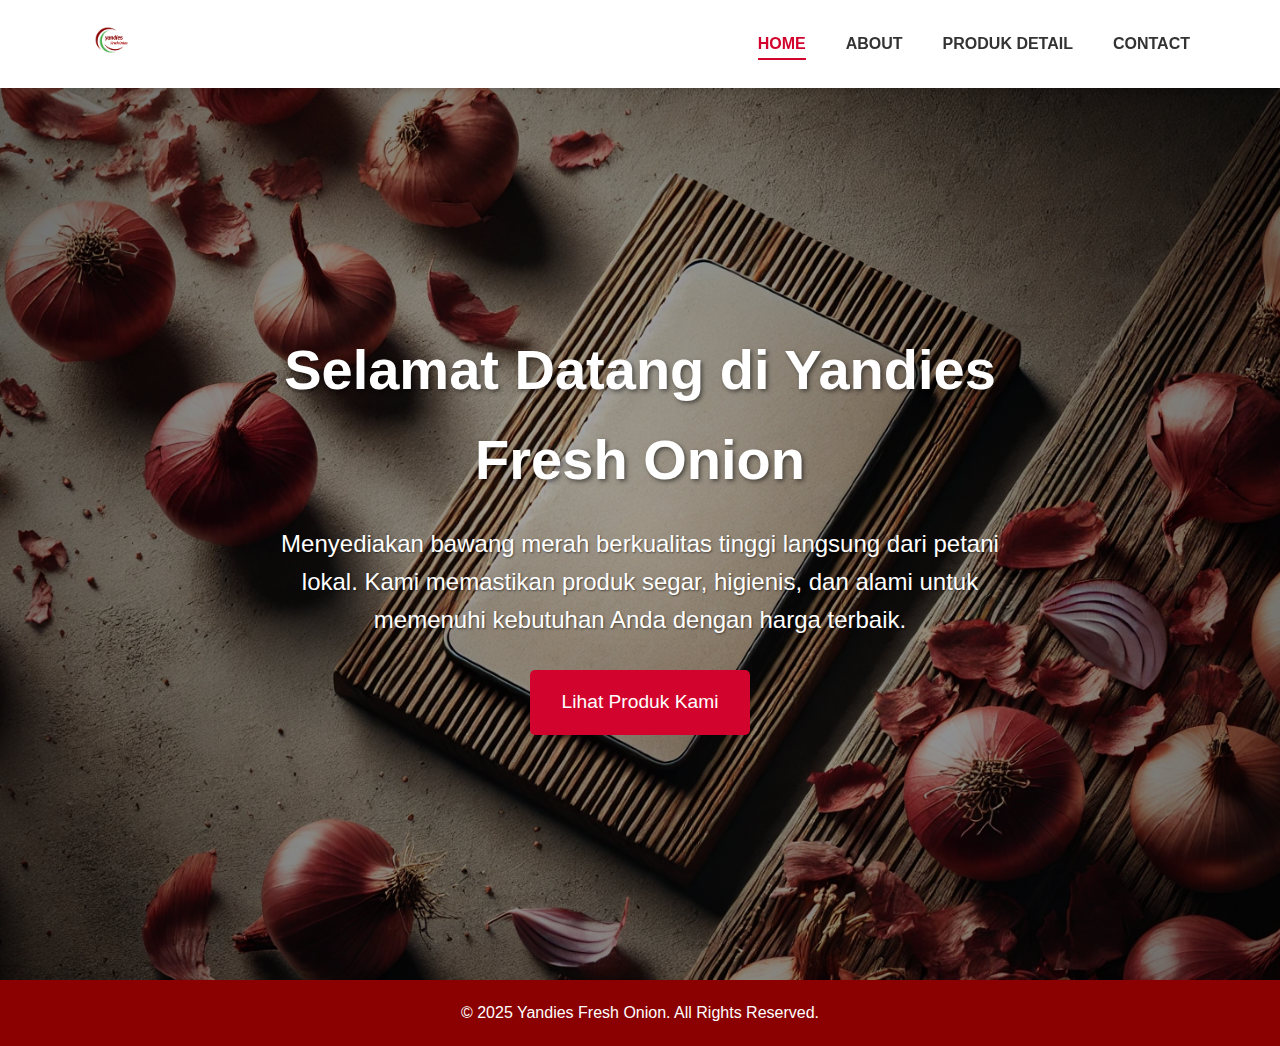
<file: index.html>
<!DOCTYPE html>
<html lang="en">
<head>
    <meta charset="UTF-8">
    <meta name="viewport" content="width=device-width, initial-scale=1.0">
    <title>Yandies Fresh Onion</title>
    <link rel="stylesheet" href="style.css">
</head>
<body>
    <header>
        <nav>
            <div class="logo">
                <img src="img/logo.png" alt="Yandies Logo">
            </div>
            <ul>
                <li><a href="index.html" class="active">HOME</a></li>
                <li><a href="about.html">ABOUT</a></li>
                <li><a href="products.html">PRODUK DETAIL</a></li>
                <li><a href="contact.html">CONTACT</a></li>
            </ul>
        </nav>
    </header>

    <main>
        <section id="home" class="hero">
            <div class="hero-content">
                <div class="hero-text">
                    <h1>Selamat Datang di Yandies Fresh Onion</h1>
                    <p>Menyediakan bawang merah berkualitas tinggi langsung dari petani lokal. Kami memastikan produk segar, higienis, dan alami untuk memenuhi kebutuhan Anda dengan harga terbaik.</p>
                    <a href="products.html" class="cta-button">Lihat Produk Kami</a>
                </div>
            </div>
        </section>
    </main>

    <footer>
        <p>&copy; 2025 Yandies Fresh Onion. All Rights Reserved.</p>
    </footer>
</body>
</html>
</file>
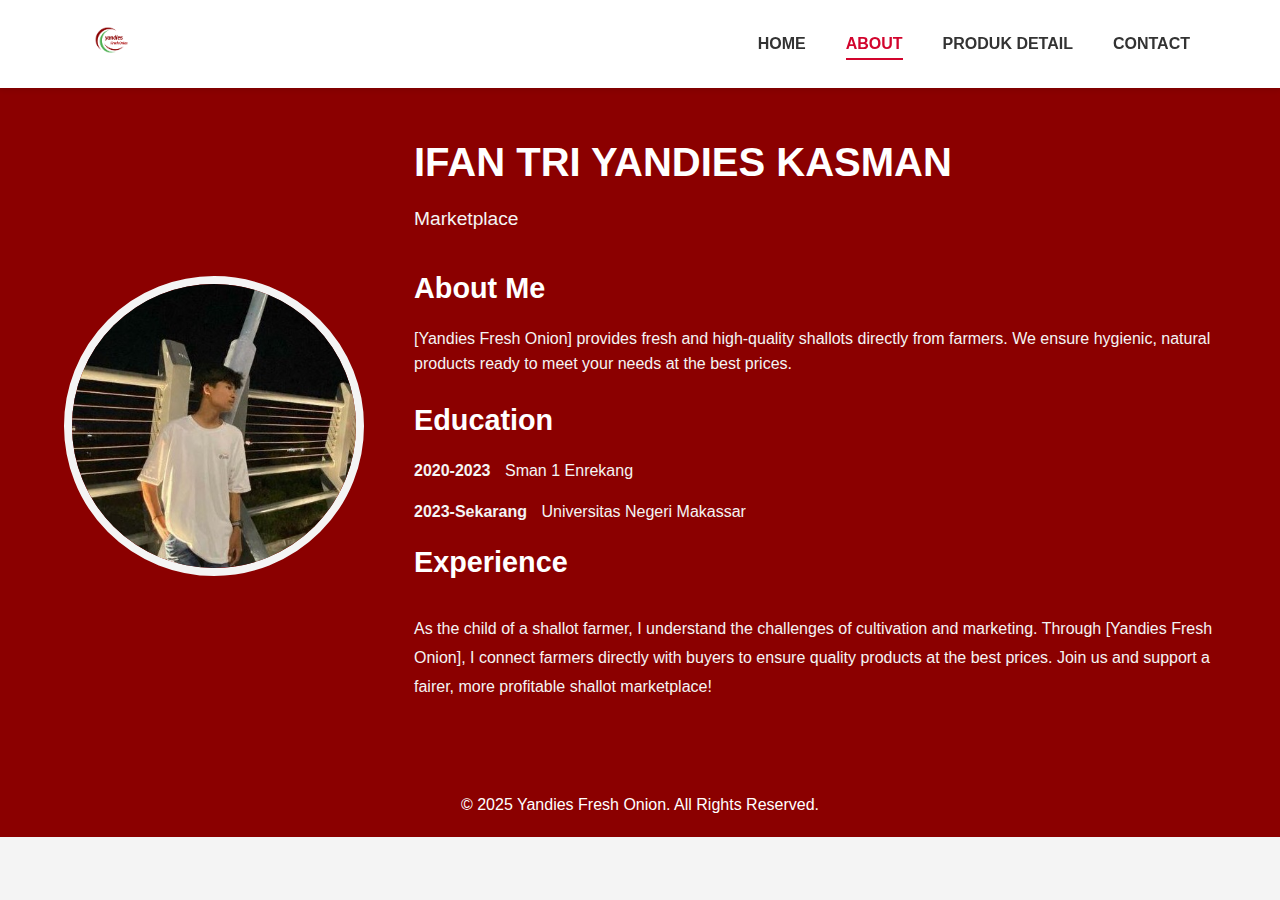
<file: about.html>
<!DOCTYPE html>
<html lang="en">
<head>
    <meta charset="UTF-8">
    <meta name="viewport" content="width=device-width, initial-scale=1.0">
    <title>About - Yandies Fresh Onion</title>
    <link rel="stylesheet" href="style.css">
</head>
<body>
    <header>
        <nav>
            <div class="logo">
                <img src="img/logo.png" alt="Yandies Logo">
            </div>
            <ul>
                <li><a href="index.html">HOME</a></li>
                <li><a href="about.html" class="active">ABOUT</a></li>
                <li><a href="products.html">PRODUK DETAIL</a></li>
                <li><a href="contact.html">CONTACT</a></li>
            </ul>
        </nav>
    </header>

    <main>
        <section class="about">
            <div class="profile-image">
                <img src="img/ifan gg.jpg" alt="Ifan Tri Yandies Kasman">
            </div>
            <div class="about-content">
                <h1>IFAN TRI YANDIES KASMAN</h1>
                <p class="marketplace">Marketplace</p>
                
                <h2>About Me</h2>
                <p>[Yandies Fresh Onion] provides fresh and high-quality shallots directly from farmers. We ensure hygienic, natural products ready to meet your needs at the best prices.</p>
                
                <h2>Education</h2>
                <div class="education-item">
                    <span class="year">2020-2023</span>
                    <span class="school">Sman 1 Enrekang</span>
                </div>
                <div class="education-item">
                    <span class="year">2023-Sekarang</span>
                    <span class="school">Universitas Negeri Makassar</span>
                </div>
                
                <h2>Experience</h2>
                <div class="experience">
                    <p>As the child of a shallot farmer, I understand the challenges of cultivation and marketing. Through [Yandies Fresh Onion], I connect farmers directly with buyers to ensure quality products at the best prices. Join us and support a fairer, more profitable shallot marketplace!</p>
                </div>
            </div>
        </section>
    </main>

    <footer>
        <p>&copy; 2025 Yandies Fresh Onion. All Rights Reserved.</p>
    </footer>
</body>
</html>
</file>
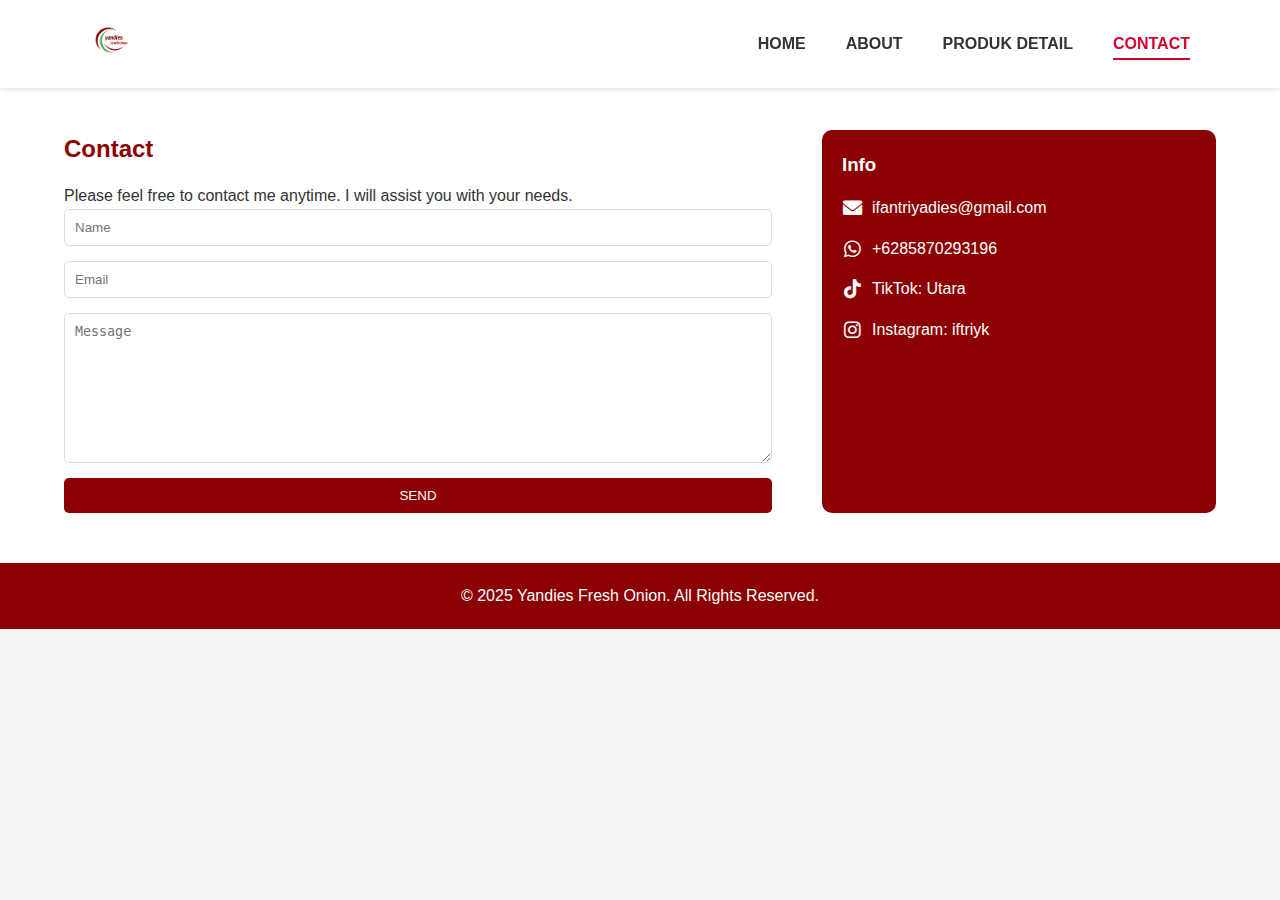
<file: contact.html>
<!DOCTYPE html>
<html lang="en">
<head>
    <meta charset="UTF-8">
    <meta name="viewport" content="width=device-width, initial-scale=1.0">
    <title>Contact - Yandies Fresh Onion</title>
    <link rel="stylesheet" href="style.css">
    <link rel="stylesheet" href="https://cdnjs.cloudflare.com/ajax/libs/font-awesome/6.0.0/css/all.min.css">
</head>
<body>
    <header>
        <nav>
            <div class="logo">
                <img src="img/logo.png" alt="Yandies Logo">
            </div>
            <ul>
                <li><a href="index.html">HOME</a></li>
                <li><a href="about.html">ABOUT</a></li>
                <li><a href="products.html">PRODUK DETAIL</a></li>
                <li><a href="contact.html" class="active">CONTACT</a></li>
            </ul>
        </nav>
    </header>

    <main>
        <section id="contact" class="contact">
            <div class="contact-container">
                <div class="contact-form">
                    <h2>Contact</h2>
                    <p>Please feel free to contact me anytime. I will assist you with your needs.</p>
                    <form>
                        <input type="text" placeholder="Name" required>
                        <input type="email" placeholder="Email" required>
                        <textarea placeholder="Message" required></textarea>
                        <button type="submit">SEND</button>
                    </form>
                </div>
                <div class="contact-info">
                    <h3>Info</h3>
                    <div class="contact-details">
                        <p><a href="mailto:ifantriyadies@gmail.com?subject=Pertanyaan tentang Yandies Fresh Onion"><i class="fas fa-envelope"></i> ifantriyadies@gmail.com</a></p>
                        <p><a href="https://wa.me/6285870293196"><i class="fab fa-whatsapp"></i> +6285870293196</a></p>
                        <p><a href="https://www.tiktok.com/@triiyandies?_t=ZS-8wKMPYka3Ps&_r=1"><i class="fab fa-tiktok"></i> TikTok: Utara</a></p>
                        <p><a href="https://www.instagram.com/iftriyk?igsh=ajZ0eXQyMnRocGF0&utm_source=qr"><i class="fab fa-instagram"></i> Instagram: iftriyk</a></p>
                    </div>
                </div>
            </div>
        </section>
    </main>

    <footer>
        <p>&copy; 2025 Yandies Fresh Onion. All Rights Reserved.</p>
    </footer>
</body>
</html>
</file>
<file: style.css>
/* Reset and Base Styles */
* {
    margin: 0;
    padding: 0;
    box-sizing: border-box;
}

body {
    font-family: Arial, sans-serif;
    line-height: 1.6;
    color: #333;
    background-color: #f4f4f4;
}

/* Navigation Styles */
/* Header dan Navigasi */
header {
    position: fixed;
    top: 0;
    left: 0;
    width: 100%;
    background-color: white;
    box-shadow: 0 2px 5px rgba(0,0,0,0.1);
    z-index: 1000;
}

nav {
    display: flex;
    justify-content: space-between;
    align-items: center;
    padding: 15px 50px;
    max-width: 1200px;
    margin: 0 auto;
}

.logo img {
    height: 50px;
    width: auto;
}

nav ul {
    display: flex;
    gap: 40px;
    list-style: none;
    margin: 0;
    padding: 0;
}

nav ul li a {
    color: #333;
    text-decoration: none;
    font-weight: 600;
    font-size: 16px;
    padding: 8px 0;
    position: relative;
    transition: color 0.3s ease;
}

nav ul li a::after {
    content: '';
    position: absolute;
    width: 0;
    height: 2px;
    background: #D2042D;
    left: 0;
    bottom: 0;
    transition: width 0.3s ease;
}

nav ul li a:hover {
    color: #D2042D;
}

nav ul li a:hover::after,
nav ul li a.active::after {
    width: 100%;
}

nav ul li a.active {
    color: #D2042D;
}

/* Menyesuaikan padding untuk konten utama */
main {
    padding-top: 80px;
}

/* Media Queries untuk Responsivitas */
@media screen and (max-width: 768px) {
    /* Header & Navigation */
    nav {
        padding: 10px 20px;
        flex-direction: column;
        align-items: center;
    }

    .logo img {
        height: 40px;
        margin-bottom: 10px;
    }

    nav ul {
        flex-direction: column;
        gap: 15px;
        text-align: center;
        width: 100%;
    }

    nav ul li a {
        font-size: 14px;
        padding: 5px 0;
    }

    /* Main Content Padding */
    main {
        padding-top: 120px;
    }

    /* About Section */
    .about {
        flex-direction: column;
        padding: 30px 20px;
        text-align: center;
    }

    .profile-image {
        margin: 0 auto 30px;
        width: 200px;
        height: 200px;
    }

    .about-content h1 {
        font-size: 2rem;
    }

    .about-content .marketplace {
        font-size: 1rem;
    }

    .about-content h2 {
        font-size: 1.5rem;
    }

    .education-item {
        display: flex;
        flex-direction: column;
        gap: 5px;
        margin-bottom: 20px;
    }

    .education-item .school {
        margin-left: 0;
    }

    /* Product Section */
    .product-details {
        padding: 30px 20px;
    }

    .product-grid {
        grid-template-columns: 1fr;
        gap: 20px;
    }

    .product-item img {
        height: 250px;
    }

    /* Contact Section */
    .contact {
        padding: 30px 20px;
    }

    .contact-container {
        flex-direction: column;
        gap: 30px;
    }

    .contact-form,
    .contact-info {
        width: 100%;
    }

    .contact-form input,
    .contact-form textarea {
        font-size: 14px;
    }

    .contact-info {
        padding: 15px;
    }

    /* Footer */
    footer {
        padding: 15px;
        font-size: 14px;
    }
}

/* Media Queries untuk Tablet */
@media screen and (min-width: 769px) and (max-width: 1024px) {
    nav {
        padding: 15px 30px;
    }

    .product-grid {
        grid-template-columns: repeat(2, 1fr);
    }

    .about {
        padding: 40px 30px;
    }

    .profile-image {
        width: 250px;
        height: 250px;
    }

    .contact-container {
        gap: 30px;
    }
}

/* Hero Section */
.hero {
    background-image: linear-gradient(rgba(0, 0, 0, 0.3), rgba(0, 0, 0, 0.3)), url('img/Bawang home.webp');
    background-size: cover;
    background-position: center;
    background-repeat: no-repeat;
    height: 100vh;
    display: flex;
    align-items: center;
    justify-content: center;
    position: relative;
}

.hero::before {
    content: '';
    position: absolute;
    top: 0;
    left: 0;
    width: 100%;
    height: 100%;
    background: radial-gradient(circle at center, transparent 0%, rgba(0, 0, 0, 0.4) 100%);
}

.hero-content {
    position: relative;
    z-index: 1;
    max-width: 800px;
    padding: 20px;
    text-align: center;
}

.hero-content {
    max-width: 800px;
    padding: 20px;
    text-align: center;
}

.hero-text {
    color: white;
}

.hero-text h1 {
    font-size: 3.5rem;
    margin-bottom: 20px;
    text-shadow: 2px 2px 4px rgba(0, 0, 0, 0.5);
}

.hero-text p {
    font-size: 1.5rem;
    margin-bottom: 30px;
    text-shadow: 1px 1px 2px rgba(0, 0, 0, 0.5);
    line-height: 1.6;
}

.cta-button {
    display: inline-block;
    padding: 15px 30px;
    background-color: #D2042D;
    color: white;
    text-decoration: none;
    border-radius: 5px;
    font-size: 1.2rem;
    transition: all 0.3s ease;
    border: 2px solid transparent;
}

.cta-button:hover {
    background-color: transparent;
    border-color: white;
    transform: translateY(-3px);
}

/* Responsive Design */
@media screen and (max-width: 768px) {
    .hero-text h1 {
        font-size: 2.5rem;
    }

    .hero-text p {
        font-size: 1.2rem;
    }

    .cta-button {
        padding: 12px 24px;
        font-size: 1rem;
    }
}

/* Product Details Section */
.product-details {
    background-color: #f9f5f0;
    padding: 50px 5%;
}

.product-grid {
    display: grid;
    grid-template-columns: repeat(3, 1fr);
    gap: 30px;
    max-width: 1200px;
    margin: 0 auto;
}

.product-item {
    background-color: #ffffff;
    border-radius: 10px;
    box-shadow: 0 4px 6px rgba(0,0,0,0.1);
    overflow: hidden;
    text-align: center;
    padding-bottom: 15px;
    cursor: pointer;
    transition: transform 0.3s ease;
}

.product-item:hover {
    transform: translateY(-5px);
}

.product-item img {
    width: 100%;
    height: 300px;
    object-fit: cover;
}

.product-item h3 {
    margin-top: 15px;
    color: #8B0000;
}

/* Contact Section */
.contact {
    background-color: #ffffff;
    padding: 50px 5%;
}

.contact-container {
    display: flex;
    max-width: 1200px;
    margin: 0 auto;
    gap: 50px;
}

.contact-form {
    flex: 2;
}

.contact-form h2 {
    color: #8B0000;
    margin-bottom: 15px;
}

.contact-form form {
    display: flex;
    flex-direction: column;
}

.contact-form input, 
.contact-form textarea {
    margin-bottom: 15px;
    padding: 10px;
    border: 1px solid #ddd;
    border-radius: 5px;
}

.contact-form textarea {
    height: 150px;
}

.contact-form button {
    background-color: #8B0000;
    color: white;
    border: none;
    padding: 10px 20px;
    border-radius: 5px;
    cursor: pointer;
    transition: background-color 0.3s ease;
}

.contact-form button:hover {
    background-color: #D2042D;
}

.contact-info {
    flex: 1;
    background-color: #8B0000;
    padding: 20px;
    border-radius: 10px;
    color: white;
}

.contact-details a {
    color: white;
    text-decoration: none;
    transition: color 0.3s ease;
}

.contact-details a:hover {
    color: #FFB6C1;
}

.contact-info h3 {
    color: white;  /* Mengubah warna judul menjadi putih */
    margin-bottom: 15px;
}

.contact-details p {
    color: #ffffff;
    margin-bottom: 10px;
}

/* Modal Styles */
/* Animasi untuk modal */
@keyframes fadeIn {
    from { opacity: 0; }
    to { opacity: 1; }
}

.fade-in {
    animation: fadeIn 0.3s ease-in;
}

.modal {
    opacity: 0;
    transition: opacity 0.3s ease-in-out;
    position: fixed;
    top: 0;
    left: 0;
    width: 100%;
    height: 100%;
    background-color: rgba(0, 0, 0, 0.8);
    z-index: 2000;
}

.modal.fade-in {
    opacity: 1;
}

.modal-content {
    position: relative;
    background-color: #fff;
    margin: 5% auto;
    padding: 20px;
    width: 80%;
    max-width: 700px;
    border-radius: 10px;
    box-shadow: 0 4px 8px rgba(0, 0, 0, 0.2);
}

.close-modal {
    position: absolute;
    right: 15px;
    top: 10px;
    font-size: 28px;
    font-weight: bold;
    color: #8B0000;
    cursor: pointer;
}

.modal-image {
    width: 100%;
    max-height: 400px;
    object-fit: cover;
    border-radius: 5px;
    margin-bottom: 20px;
}

.modal-title {
    color: #8B0000;
    font-size: 24px;
    margin-bottom: 15px;
}

.modal-description {
    color: #333;
    line-height: 1.6;
    margin-bottom: 15px;
}

.modal-price {
    color: #8B0000;
    font-size: 20px;
    font-weight: bold;
    margin-bottom: 20px;
}

.product-item {
    cursor: pointer;
    transition: transform 0.3s ease;
}

.product-item:hover {
    transform: translateY(-5px);
}

@media screen and (max-width: 768px) {
    .modal-content {
        width: 95%;
        margin: 10% auto;
    }
    
    .modal-image {
        max-height: 300px;
    }
}

/* Footer */
footer {
    background-color: #8B0000;
    color: white;
    text-align: center;
    padding: 20px;
}

/* Responsive Design */
@media screen and (max-width: 1024px) {
    .hero-content, 
    .about-content,
    .contact-container {
        flex-direction: column;
        text-align: center;
    }

    .hero-image, 
    .profile-image {
        margin-top: 30px;
    }

    .product-grid {
        grid-template-columns: repeat(2, 1fr);
    }
}

@media screen and (max-width: 768px) {
    nav ul {
        flex-direction: column;
        align-items: center;
    }

    nav ul li {
        margin: 10px 0;
    }

    .product-grid {
        grid-template-columns: 1fr;
    }
}.about {
    background-color: #8B0000;
    color: white;
    padding: 50px 5%;
    display: flex;
    align-items: center;
    justify-content: space-between;
}

.profile-image {
    width: 300px;
    height: 300px;
    overflow: hidden;
    border-radius: 50%;
    border: 8px solid #f4f4f4;
    margin-right: 50px;
}

.profile-image img {
    width: 100%;
    height: 100%;
    object-fit: cover;
}

.about-content {
    flex: 1;
}

.about-content h1 {
    font-size: 2.5rem;
    margin-bottom: 10px;
    color: white;
}

.about-content .marketplace {
    font-size: 1.2rem;
    margin-bottom: 30px;
    color: #f4f4f4;
}

.about-content h2 {
    font-size: 1.8rem;
    margin-bottom: 15px;
    color: white;
}

.about-content p {
    margin-bottom: 20px;
    line-height: 1.6;
    color: #f4f4f4;
}

.education-item {
    margin-bottom: 15px;
}

.education-item .year {
    color: #f4f4f4;
    font-weight: bold;
}

.education-item .school {
    color: #f4f4f4;
    margin-left: 10px;
}

.experience {
    margin-top: 30px;
}

.experience p {
    color: #f4f4f4;
    line-height: 1.8;
}

@media screen and (max-width: 768px) {
    .about {
        flex-direction: column;
        text-align: center;
    }

    .profile-image {
        margin: 0 auto 30px;
    }

    .about-content {
        width: 100%;
    }
}Animasi untuk navigasi saat scroll */
.nav-scrolled {
    background-color: rgba(255, 255, 255, 0.95);
    box-shadow: 0 2px 10px rgba(0,0,0,0.1);
}

/* Modal Styles */
/* Animasi untuk modal */
@keyframes fadeIn {
    from { opacity: 0; }
    to { opacity: 1; }
}

.fade-in {
    animation: fadeIn 0.3s ease-in;
}

.modal {
    opacity: 0;
    transition: opacity 0.3s ease-in-out;
    position: fixed;
    top: 0;
    left: 0;
    width: 100%;
    height: 100%;
    background-color: rgba(0, 0, 0, 0.8);
    z-index: 2000;
}

.modal.fade-in {
    opacity: 1;
}

.modal-content {
    position: relative;
    background-color: #fff;
    margin: 5% auto;
    padding: 20px;
    width: 80%;
    max-width: 700px;
    border-radius: 10px;
    box-shadow: 0 4px 8px rgba(0, 0, 0, 0.2);
}

.close-modal {
    position: absolute;
    right: 15px;
    top: 10px;
    font-size: 28px;
    font-weight: bold;
    color: #8B0000;
    cursor: pointer;
}

.modal-image {
    width: 100%;
    max-height: 400px;
    object-fit: cover;
    border-radius: 5px;
    margin-bottom: 20px;
}

.modal-title {
    color: #8B0000;
    font-size: 24px;
    margin-bottom: 15px;
}

.modal-description {
    color: #333;
    line-height: 1.6;
    margin-bottom: 15px;
}

.modal-price {
    color: #8B0000;
    font-size: 20px;
    font-weight: bold;
    margin-bottom: 20px;
}

.product-item {
    cursor: pointer;
    transition: transform 0.3s ease;
}

.product-item:hover {
    transform: translateY(-5px);
}

@media screen and (max-width: 768px) {
    .modal-content {
        width: 95%;
        margin: 10% auto;
    }
    
    .modal-image {
        max-height: 300px;
    }
}
/* Style untuk ikon kontak */
.contact-details a i {
    margin-right: 10px;
    font-size: 1.2em;
    width: 20px;
    text-align: center;
    color: white;
    transition: transform 0.3s ease;
}

.contact-details a:hover i {
    transform: scale(1.2);
    opacity: 0.8;
}

/* Hapus warna spesifik untuk setiap ikon karena sekarang semuanya putih */
.contact-details a {
    display: flex;
    align-items: center;
    color: white;
    text-decoration: none;
    margin-bottom: 15px;
    transition: all 0.3s ease;
}

.contact-details a:hover {
    opacity: 0.8;
}

.fa-envelope { color: #EA4335; }
.fa-whatsapp { color: #25D366; }
.fa-tiktok { color: #000000; }
.fa-instagram { color: #E4405F; }

/* Hover effect untuk ikon */
.contact-details a:hover .fa-envelope { color: #FF6B6B; }
.contact-details a:hover .fa-whatsapp { color: #34eb49; }
.contact-details a:hover .fa-tiktok { color: #333333; }
.contact-details a:hover .fa-instagram { color: #FF527B; }
</file>
